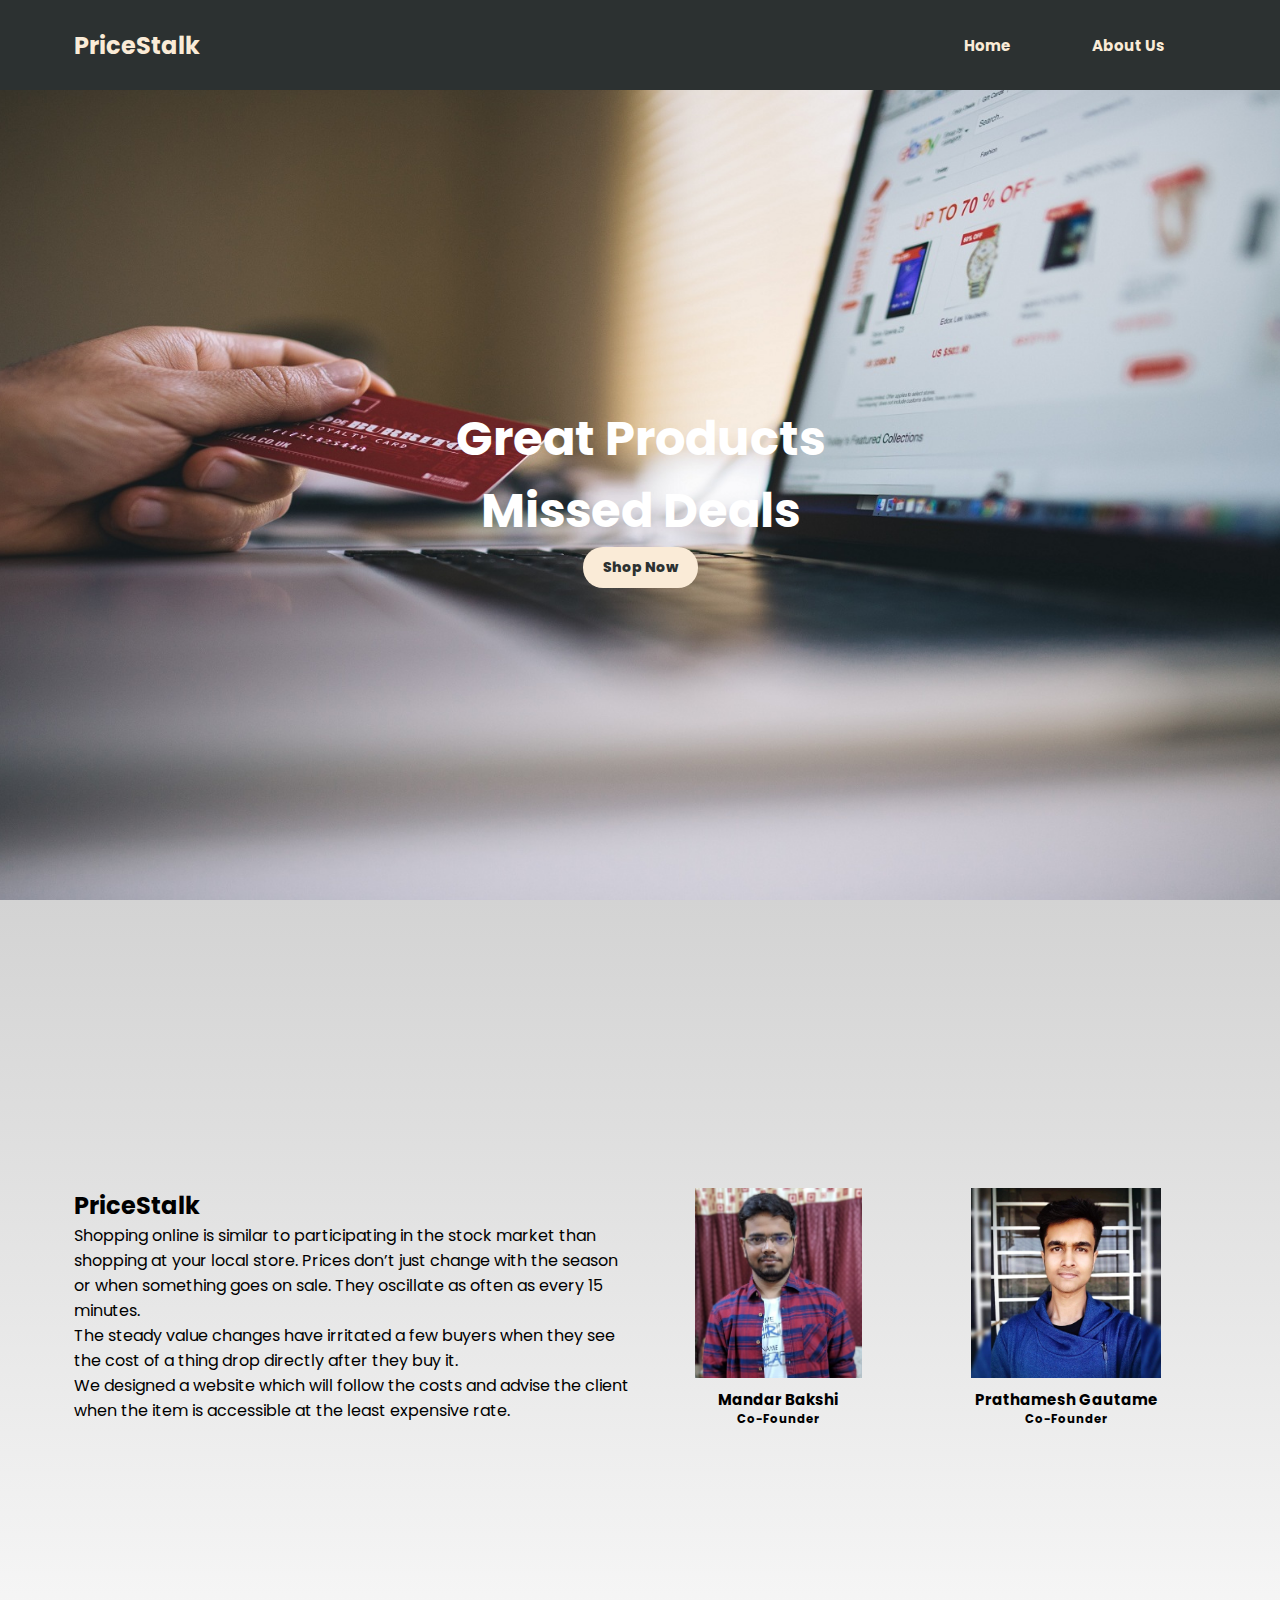
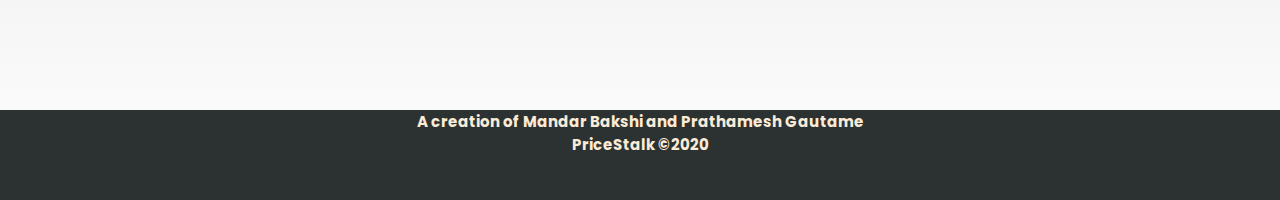
<file: index.html>
<!DOCTYPE html>
<html lang="en">

<head>
    <meta charset="UTF-8">
    <meta name="viewport" content="width=device-width, initial-scale=1.0">
    <link rel="shortcut icon" href="./logo/favicon.ico" type="image/x-icon">
    <link rel="icon" href="./logo/favicon.ico">
    <meta name="robots" content="index, follow">
    <meta name="description"
        content="PriceStalk is a website which uses gives the best deals for the products you want">
    <link href="https://fonts.googleapis.com/css?family=Poppins&display=swap" rel="stylesheet">
    <link rel="stylesheet" href="./css/style.css">
    <title>PriceStalk</title>
</head>

<body>
    <script src="./js/app.js"></script>
    <div id="home">
        <header class="head-main">
            <nav class="nav-bar">
                <h1>PriceStalk</h1>
                <ul>
                    <li><a href="#home">
                            <h2>Home</h2>
                        </a></li>
                    <li><a href="#about">
                            <h2>About Us</h2>
                        </a></li>
                </ul>
            </nav>
        </header>
        <section class="main-back">
            <h1 class="intro-text">Great Products</br>Missed Deals</h1>
            <button class="shop-button" id="clickon" onclick="jadoo()">Shop Now</button>
            <form id="form" class="form">
                <input type="url" placeholder="Enter Amazon URL" class="URL formele">
                <input type="number" placeholder="Enter Budget" class="Budget formele">
                <input type="E-mail" placeholder="E-mail" class="mail formele">
                <button type="submit">Submit</button>
            </form>
        </section>
    </div>
    <div id="about">
        <section class="about-back">
            <div class="about-us">
                <div class="about-text">
                    <h1>PriceStalk</h1>
                    <p>Shopping online is similar to participating in the stock market than shopping at your local
                        store.
                        Prices don’t just change with the season or when something goes on sale. They oscillate as often
                        as
                        every 15 minutes.</br>

                        The steady value changes have irritated a few buyers when they see the cost of a thing drop
                        directly
                        after they buy it.</br>
                        We designed a website which will follow the costs and advise the client when the item is
                        accessible
                        at the least expensive rate.</p>
                </div>
            </div>
            <div class="img-gallery">
                <div class="aamche-photo">
                    <div class="mandar"><img src="./img/mandar.jpeg" alt="">
                        <h2>Mandar Bakshi</h2>
                        <h3>Co-Founder</h3>
                    </div>
                    
                    <div class="prathamesh"><img src="./img/prathamesh.jpeg" alt="">
                        <h2>Prathamesh Gautame</h2>
                        <h3>Co-Founder</h3>
                    </div>
                
                </div>
            </div>
        </section>
        <footer>
            <h2>A creation of Mandar Bakshi and Prathamesh Gautame </br>PriceStalk &copy;2020</h2>
        </footer>
    </div>
</body>

</html>
</file>
<file: css/style.css>
* {
  margin: 0;
  padding: 0;
  box-sizing: border-box;
}
html {
  font-size: 62.5%;
  font-family: "Poppins", sans-serif;
  scroll-behavior: smooth;
}
h1 {
  font-size: 2.4rem;
}
header {
  background-color: rgb(44, 49, 49);
}
nav {
  display: flex;
  padding: 1rem;
  width: 90%;
  margin: auto;
  min-height: 10vh;
  justify-content: center;
  align-items: center;
}
a {
  text-decoration: none;
  color: antiquewhite;
  transition: ease-in-out 0.5s;
}
a:hover {
  background-color: antiquewhite;
  color: black;
}
nav h1 {
  flex: 3;
  color: antiquewhite;
}
nav ul {
  flex: 1;
  display: flex;
  list-style: none;
  justify-content: space-around;
}
.main-back {
  display: flex;
  min-height: 90vh;
  background-image: url(../img/onlineshop.jpg);
  background-position: center;
  background-size: cover;
  justify-content: center;
  align-items: center;
  text-align: center;
  flex-direction: column;
}
button {
  background-color: antiquewhite;
  color: rgb(44, 49, 49);
  padding: 1rem 2rem 1rem 2rem;
  border-radius: 20px;
  cursor: pointer;
  transition: ease-in-out 0.5s;
  border: none;
}
button:hover {
  background-color: rgb(44, 49, 49);
  color: antiquewhite;
}
.intro-text {
  color: white;
  font-size: 4.8rem;
}
.shop-button {
  font-family: "Poppins", sans-serif;
  font-size: 1.4rem;
  font-weight: 800;
}
#form {
  display: none;
}
.formele {
  border-radius: 5px;
}
#about {
  display: flex;
  flex-direction: column;
  background: linear-gradient(lightgrey, transparent);
}
.about-back {
  height: 90vh;
  display: flex;
  width: 90%;
  margin: auto;
}
.about-us {
  flex: 1;
  display: flex;
  align-items: center;
}
.about-text {
  padding-left: 1rem;
  padding-right: 1rem;
}
p {
  font-size: 1.6rem;
}
.img-gallery {
  flex: 1;
  align-self: center;
  display: flex;
  flex-direction: column;
}

.img-gallery img {
  padding: 2rem;
}
.graph-photo {
  height: 300px;
  width: 400px;
  margin: auto;
}
.aamche-photo {
  display: flex;
  justify-content: space-around;
}
.mandar {
  text-align: center;
}
.prathamesh {
  text-align: center;
}
.aamche-photo img {
  height: 200px;
  padding: 0.5rem;
}
footer {
  height: 10vh;
  background-color: rgb(44, 49, 49);
  align-items: center;
}
footer h2 {
  width: 90%;
  margin: auto;
  justify-content: center;
  align-items: center;
  text-align: center;
  color: antiquewhite;
}
</file>
